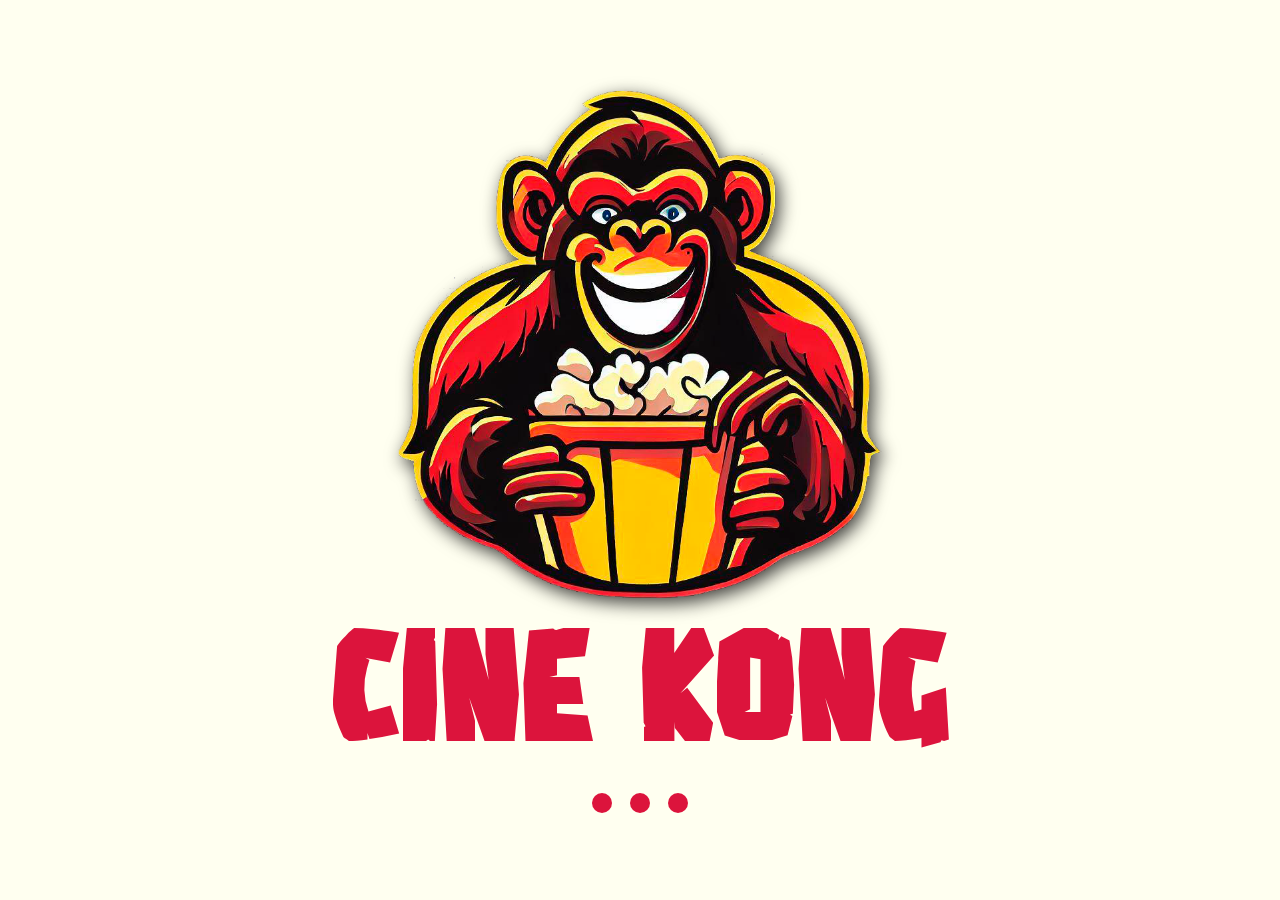
<file: index.html>
<!DOCTYPE html>
<html lang="en">
<head>
    <meta charset="UTF-8">
    <meta http-equiv="X-UA-Compatible" content="IE=edge">
    <meta name="viewport" content="width=device-width, initial-scale=1.0">
    <!-- MATERIAL ICONS -->
    <link rel="stylesheet" href="https://fonts.googleapis.com/css2?family=Material+Symbols+Outlined:opsz,wght,FILL,GRAD@48,700,1,0" />    
    <!-- BOOTSTRAP -->
    <link href="https://cdn.jsdelivr.net/npm/bootstrap@5.3.0-alpha3/dist/css/bootstrap.min.css" rel="stylesheet">
    <!-- GLOBAL CSS -->
    <link rel="stylesheet" href="./assets/css/global.css">
    <link rel="stylesheet" href="./assets/css/index.css">
    <link rel="stylesheet" href="./assets/css/dark-mode.css">
    <title>CINE KONG</title>
</head>
<body class="main">
    <div class="loading-screen container-fluid">
        <img src="./assets/images/logo.png" alt="" class="logo">
        <h1 class="title">CINE KONG</h1>
        <div class="loading-text">
            <div class="dot"></div>
            <div class="dot"></div>
            <div class="dot"></div>
        </div>
    </div>
    <div class="content">
        <nav id="navbar" class="container-fluid">
            <!-- NAV -->
        </nav>
        <h2 class="carrusel-text">POPULARES</h2>
        <!-- CARRUSEL -->
        <div id="carrusel" class="carousel slide">
            <div class="carousel-inner">
                <div class="carousel-item active">
                    <img id="img-15" class="d-block w-100" alt="...">
                </div>
                <div class="carousel-item">
                    <img id="img-16" class="d-block w-100" alt="...">
                </div>
                <div class="carousel-item">
                    <img id="img-17" class="d-block w-100" alt="...">
                </div>
                <div class="carousel-item">
                    <img id="img-18" class="d-block w-100" alt="...">
                </div>
                <div class="carousel-item">
                    <img id="img-19" class="d-block w-100" alt="...">
                </div>
            </div>
            <button class="carousel-control-prev" type="button" data-bs-target="#carrusel" data-bs-slide="prev">
                <span class="carousel-control-prev-icon car-icon" aria-hidden="true"></span>
                <span class="visually-hidden">Previous</span>
            </button>
            <button class="carousel-control-next" type="button" data-bs-target="#carrusel" data-bs-slide="next">
                <span class="carousel-control-next-icon car-icon" aria-hidden="true"></span>
                <span class="visually-hidden">Next</span>
            </button>
        </div>
        <div id="footer" className="container-fluid">
            <span class="footer-text">© Cine Kong todos los derechos súper reservadísimos</span>
        </div>
    </div>

    <!-- BOOTSTRAP -->
    <script src="https://cdn.jsdelivr.net/npm/bootstrap@5.3.0-alpha3/dist/js/bootstrap.bundle.min.js"></script>
    <!-- JQUERY -->
    <script src="https://code.jquery.com/jquery-3.6.0.min.js"></script>
    <script src="./js/index.js"></script>
    <script src="js/global.js"></script>
</body>
</html>
</file>
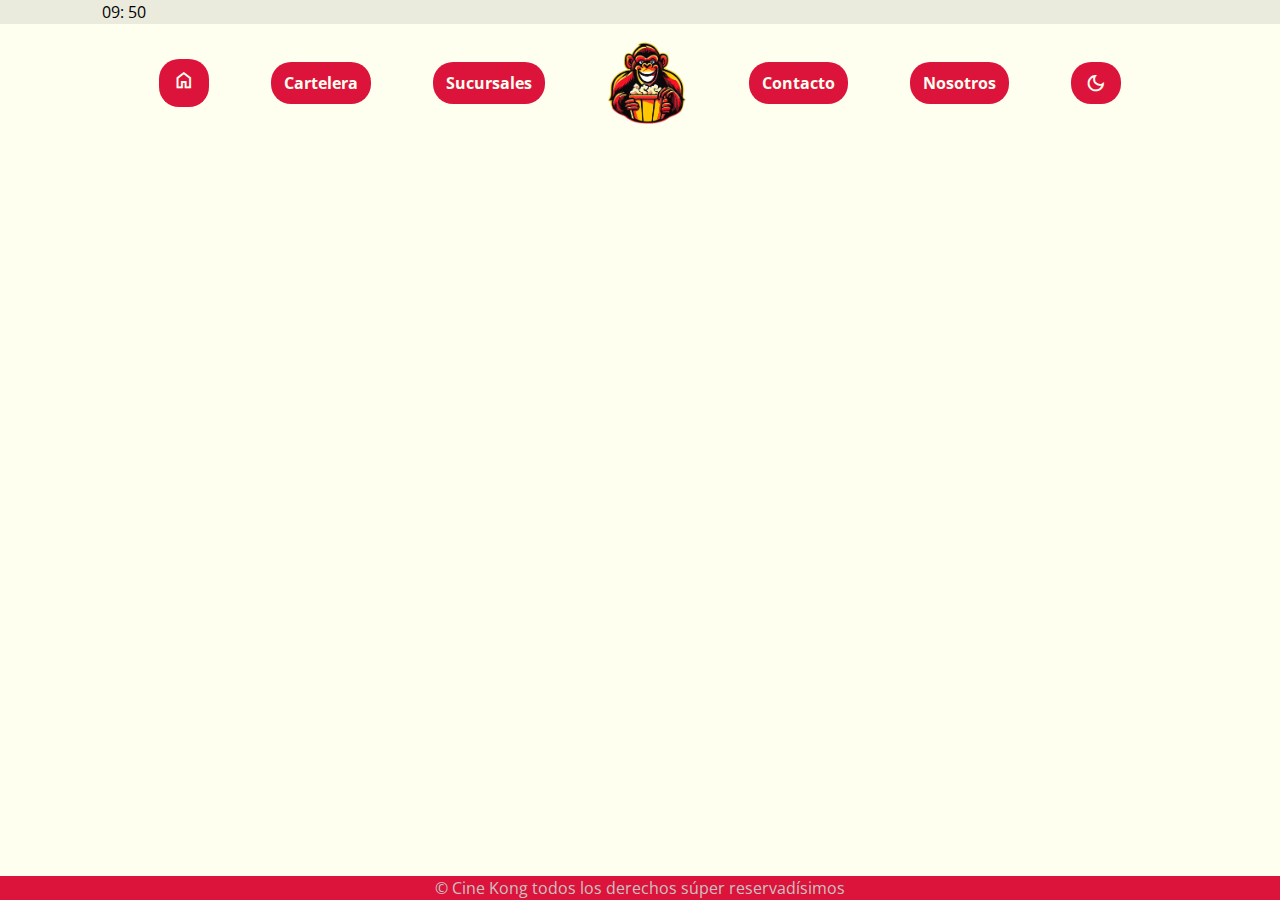
<file: cartelera.html>
<!DOCTYPE html>
<html lang="en">
<head>
    <meta charset="UTF-8">
    <meta http-equiv="X-UA-Compatible" content="IE=edge">
     <!-- MATERIAL ICONS -->
     <link rel="stylesheet" href="https://fonts.googleapis.com/css2?family=Material+Symbols+Outlined:opsz,wght,FILL,GRAD@48,700,1,0" />    
     <!-- BOOTSTRAP -->
     <link href="https://cdn.jsdelivr.net/npm/bootstrap@5.3.0-alpha3/dist/css/bootstrap.min.css" rel="stylesheet">
     <!-- GLOBAL CSS -->
     <link rel="stylesheet" href="./assets/css/global.css">
     <link rel="stylesheet" href="./assets/css/cartelera.css">
     <link rel="stylesheet" href="./assets/css/dark-mode.css">
     <title>CINE KONG</title>
</head>
<body class="main cartelera">
    <div class="content">
        <nav id="navbar" class="container-fluid">
            <!-- NAVBAR -->
        </nav>
        <div class="movies">

        </div>
        <div id="footer" className="container-fluid">
            <span class="footer-text">© Cine Kong todos los derechos súper reservadísimos</span>
        </div>
    </div>
    <script src="https://cdn.jsdelivr.net/npm/bootstrap@5.3.0-alpha3/dist/js/bootstrap.bundle.min.js"></script>
    <!-- JQUERY -->
    <script src="https://code.jquery.com/jquery-3.6.0.min.js"></script>
    
    <script src="js/global.js"></script>
    <script src="./js/cartelera.js"></script>
</body>
</html>
</file>
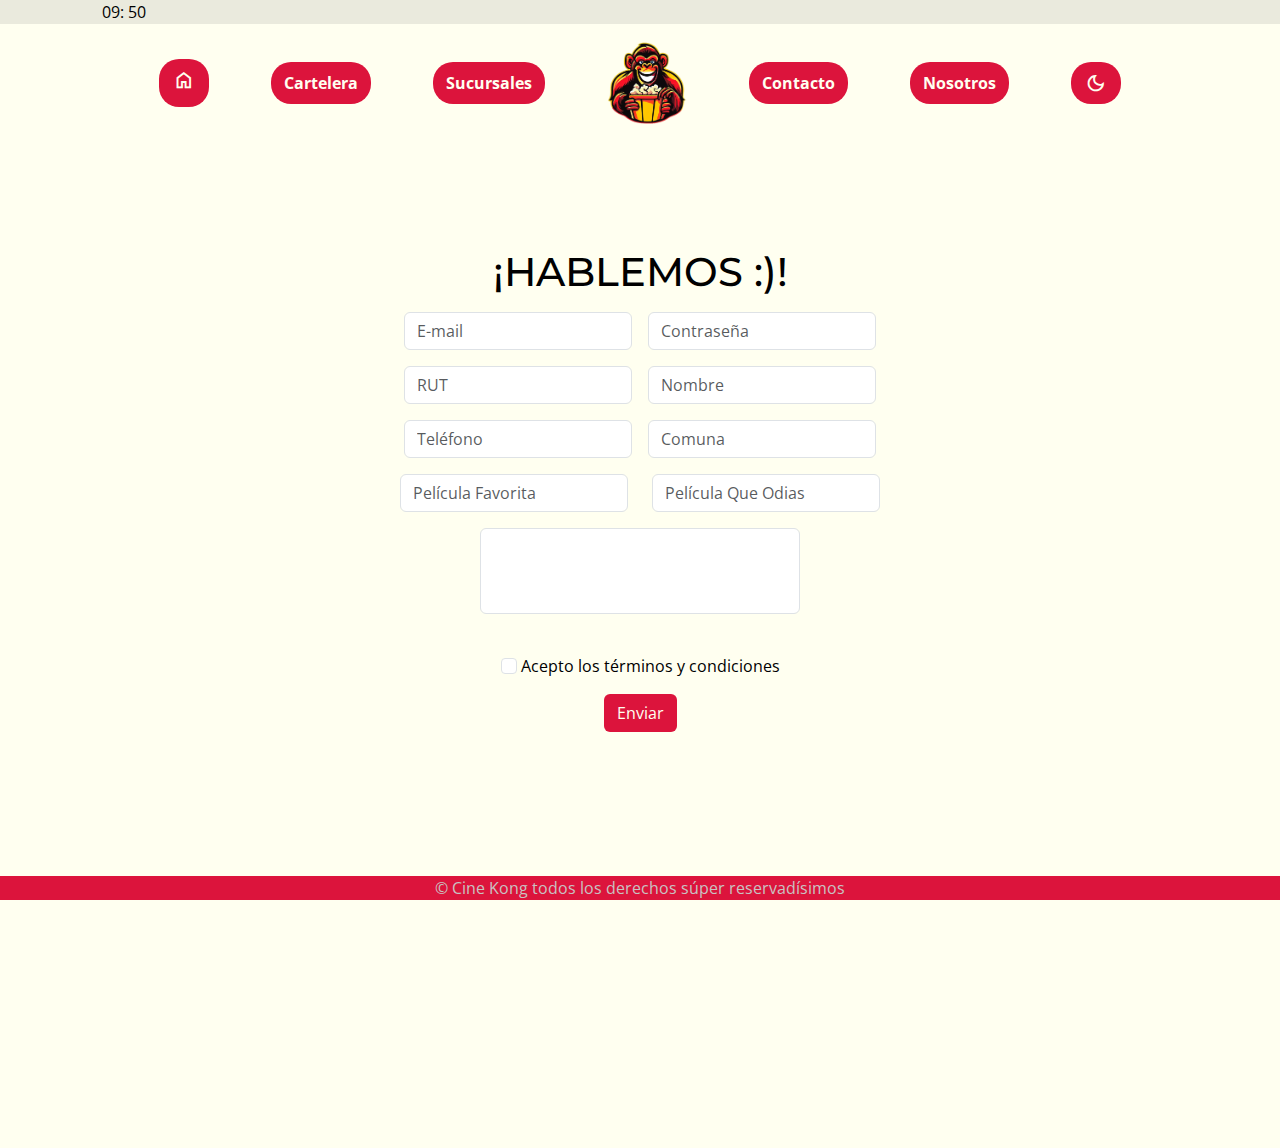
<file: contacto.html>
<!DOCTYPE html>
<html lang="en">
<head>
    <meta charset="UTF-8">
    <meta http-equiv="X-UA-Compatible" content="IE=edge">
    <meta name="viewport" content="width=device-width, initial-scale=1.0">
    <link rel="stylesheet" href="https://fonts.googleapis.com/css2?family=Material+Symbols+Outlined:opsz,wght,FILL,GRAD@48,700,1,0" />    
    <!-- BOOTSTRAP -->
    <link href="https://cdn.jsdelivr.net/npm/bootstrap@5.3.0-alpha3/dist/css/bootstrap.min.css" rel="stylesheet">
    <!-- GLOBAL CSS -->
    <link rel="stylesheet" href="./assets/css/global.css">
    <link rel="stylesheet" href="./assets/css/contacto.css">
    <link rel="stylesheet" href="./assets/css/dark-mode.css">

    <title>CINE KONG</title>
</head>
<body class="main contacto">
    <nav id="navbar" class="container-fluid"></nav>
    <div class="content">
        <h1 class="form-title mb-3">¡HABLEMOS :)!</h1>
        <div class="row g-3 mb-3">
            <div class="col d-flex align-items-center">
                <input type="email" id="email" class="shadow-none form-control" placeholder="E-mail" aria-label="Email">
            </div>
            <div class="col">
                <input type="password" id="password" class="shadow-none form-control" placeholder="Contraseña" aria-label="Contraseña">
            </div>
        </div>
        <div class="row g-3 mb-3">
            <div class="col d-flex align-items-center">
                <input type="text" id="rut" class="form-control" placeholder="RUT" aria-label="RUT">
            </div>
            <div class="col">
                <input type="text" class="shadow-none form-control" id="nombre" placeholder="Nombre" aria-label="Nombre">
            </div>
        </div>
        <div class="row g-3 mb-3">
            <div class="col d-flex align-items-center">
                <input type="tel" id="telefono" class="shadow-none form-control" placeholder="Teléfono" aria-label="Teléfono">
            </div>
            <div class="col">
                <input type="text" class="form-control shadow-none " id="comuna" placeholder="Comuna" aria-label="Comuna">
            </div>
        </div>
        <div class="row">
            <div class="col d-flex align-items-center">
                <input type="text" id="peli-favorita" class="shadow-none form-control" placeholder="Película Favorita" aria-label="Película Favorita">
            </div>
            <div class="col d-flex align-items-center">
                <input type="text" id="peli-que-odias" class="shadow-none form-control" placeholder="Película Que Odias" aria-label="Película Que Odias">
            </div>
        </div>
        <div class="col-md-3 mt-3 col-sm-8 ">
            <textarea id="comentarios" maxlength="300" class="shadow-none form-control" id="comentarios" rows="3"></textarea>
            <span id="alerta-char"class="m-5"></span>
        </div>
        <div class="col-6 text-center mt-3">
            <input type="checkbox" class="shadow-none form-check-input" id="terminos" name="terminos">
            <label class="form-check-label shadow-none " for="terminos">Acepto los términos y condiciones</label>
        </div>
        <button type="submit" id="contacto-btn" class="btn mt-3">Enviar</button>

        <div class="alert alert-danger mt-3 d-none" id="error-alerta" role="alert">
            
        </div>
        <div id="footer" className="container-fluid">
            <span class="footer-text">© Cine Kong todos los derechos súper reservadísimos</span>
        </div>
    </div>
    <script src="https://cdn.jsdelivr.net/npm/bootstrap@5.3.0-alpha3/dist/js/bootstrap.bundle.min.js"></script>
    <!-- JQUERY -->
    <script src="https://code.jquery.com/jquery-3.6.0.min.js"></script>
    
    <script src="js/global.js"></script>
    <script src="js/contacto.js"></script>

</body>
</html>
</file>
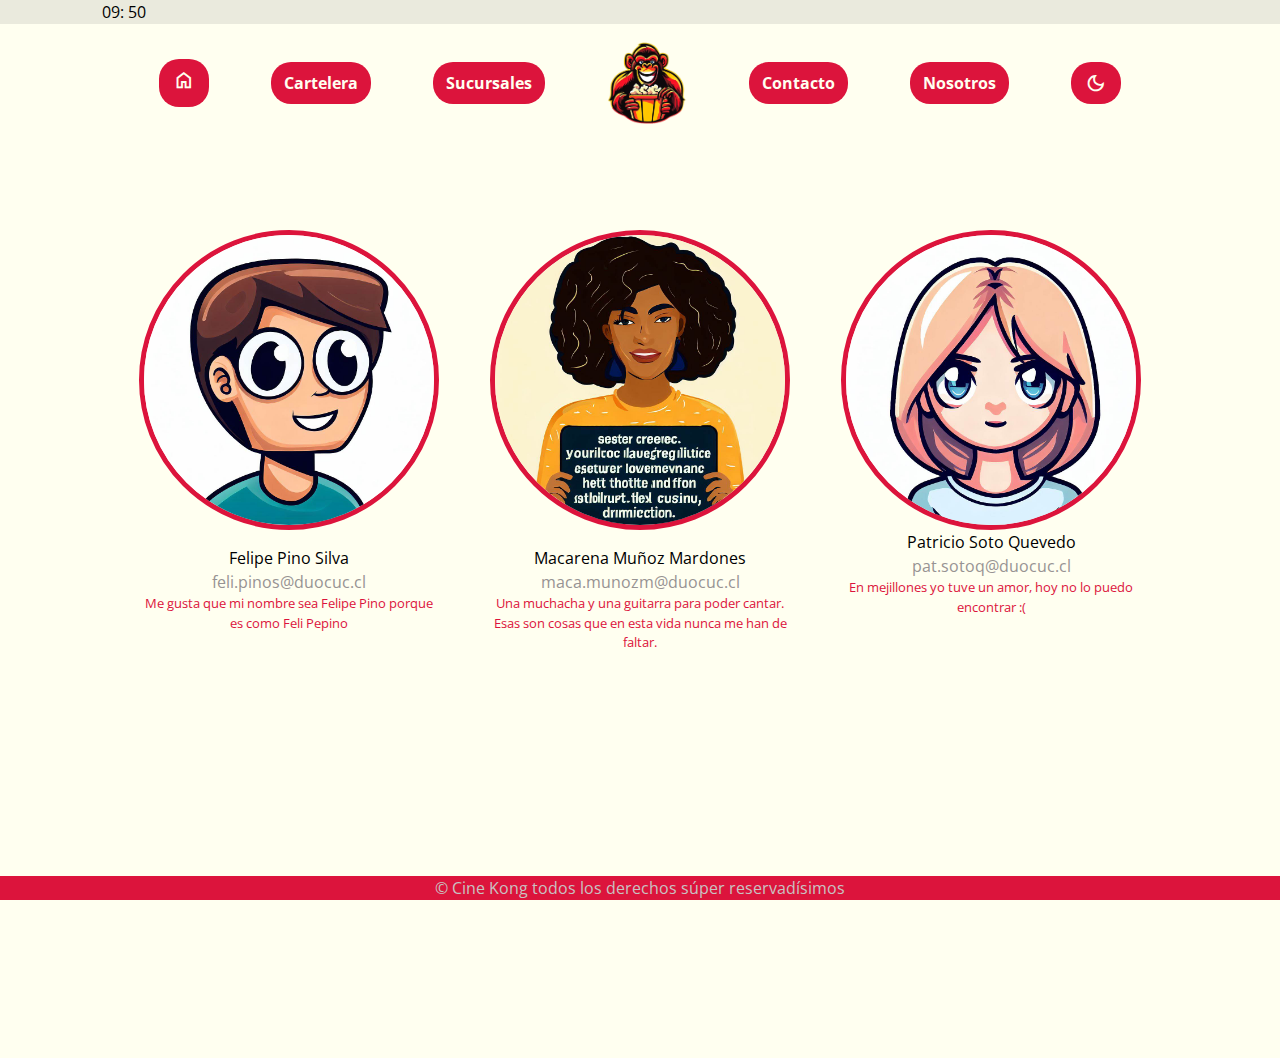
<file: nosotros.html>
<!DOCTYPE html>
<html lang="en">
<head>
    <meta charset="UTF-8">
    <meta http-equiv="X-UA-Compatible" content="IE=edge">
    <meta name="viewport" content="width=device-width, initial-scale=1.0">
    <!-- MATERIAL ICONS -->
    <link rel="stylesheet" href="https://fonts.googleapis.com/css2?family=Material+Symbols+Outlined:opsz,wght,FILL,GRAD@48,700,1,0" />    
    <!-- BOOTSTRAP -->
    <link href="https://cdn.jsdelivr.net/npm/bootstrap@5.3.0-alpha3/dist/css/bootstrap.min.css" rel="stylesheet">
    <!-- GLOBAL CSS -->
    <link rel="stylesheet" href="./assets/css/global.css">
    <link rel="stylesheet" href="./assets/css/nosotros.css">
    <link rel="stylesheet" href="./assets/css/dark-mode.css">
    <title>CINE KONG</title>
</head>
<body class="main nosotros">
    <nav id="navbar" class="container-fluid"></nav>
    <div class="content">
        <div class="perfil">
            <img src="./assets/images/avatar1.jpeg" alt="" class="avatar">
            <span class="nombre mt-3">Felipe Pino Silva</span>
            <span class="mail">feli.pinos@duocuc.cl</span>
            <span class="desc">Me gusta que mi nombre sea Felipe Pino porque es como Feli Pepino</span>
        </div>
        <div class="perfil">
            <img src="./assets/images/avatar2.jpeg" alt="" class="avatar">
            <span class="nombre mt-3">Macarena Muñoz Mardones</span>
            <span class="mail">maca.munozm@duocuc.cl</span>
            <span class="desc">Una muchacha y una guitarra para poder cantar. Esas son cosas que en esta vida nunca me han de faltar.</span>
        </div>
        <div class="perfil">
            <img src="./assets/images/avatar3.jpeg" alt="" class="avatar">
            <span class="nombre">Patricio Soto Quevedo</span>
            <span class="mail">pat.sotoq@duocuc.cl</span>
            <span class="desc">En mejillones yo tuve un amor, hoy no lo puedo encontrar :(</span>
        </div>
        <div id="footer" className="container-fluid">
            <span class="footer-text">© Cine Kong todos los derechos súper reservadísimos</span>
        </div>
    </div>
    <script src="https://cdn.jsdelivr.net/npm/bootstrap@5.3.0-alpha3/dist/js/bootstrap.bundle.min.js"></script>
    <!-- JQUERY -->
    <script src="https://code.jquery.com/jquery-3.6.0.min.js"></script>
    
    <script src="js/global.js"></script>
</body>
</html>
</file>
<file: assets/css/global.css>
/* Montserrat Font */
@import url('https://fonts.googleapis.com/css2?family=Montserrat:wght@400;500;600;700;800;900&display=swap');
/*  Open Sans Font */
@import url('https://fonts.googleapis.com/css2?family=Open+Sans:ital,wght@0,300;0,400;0,500;0,600;0,700;1,300;1,400&display=swap');

:root {
    --primaryColor: #dc143c;
    --yellow: #ffd700;
    --dark-gray: #333333;
    --ivory: #fffff0;
    --black: #000000;
    --orange: #ed7817;
    --headings: 'Montserrat', sans-serif;
    --body-text: 'Open Sans', sans-serif;
    
}

body {
    background-color: var(--ivory);
    color: var(--black);
    font-family: var(--body-text);
    margin: 0;
    position: relative;
    max-height: 100%;
    overflow-x: hidden;
}

* {
    box-sizing: border-box;
}


#navbar {
    display: flex;
    flex-direction: column;
    align-items: center;
    justify-content: center;
    min-width: 100vw;
}

#info-nav {
    display: flex;
    padding: 0 8vw;
    min-width: 100vw;
    height: fit-content;
    background-color: rgba(128, 128, 128, 0.164);
    justify-content: space-between;
    margin: 0;
}

#info-nav li {
    list-style-type: none;
}

.list-item span {
    transform: scale(1.5);
}

#menu-list {
    min-width: 80vw;
    justify-content: space-around;
    padding: 2vh 0;
    align-items: center;

}

#menu-list li {
    font-weight: 700;
    color: var(--ivory);
    display: flex;
    background-color: var(--primaryColor);
    height: fit-content;
    padding: 1vh 1vw;
    border-radius: 20px;
    gap: 10px;
    list-style-type: none;
    align-items: center;   
    transition: all 0.6s;
}

#menu-list li span {
    transform: scale(0.9);
}

#home-btn, #theme-btn {
    cursor: pointer;
}

#menu-list li a {
    color: var(--ivory);
    text-decoration: none;
    
}

#menu-list li:hover {
    transform: scale(1.2);
}

.nav-logo {
    width: 80px;
}

.content {
    display: none;
    flex-direction: column;
    min-width: 100vw;
    min-height: 100vh;
}

.cartelera .content {
    display: flex;
}

.sucursales .content {
    display: flex;
    flex-direction: row;
    justify-content: center;
    margin: 10vh 0;
    flex-wrap: wrap;
    gap: 4vw;
    margin: 0;
    height: 100vh;
}

.contacto .content {
    display: flex;
    align-items: center;
    width: 100vw;
    height: 100vh;
    margin-top: 10vh;
}

.nosotros .content {
    display: flex;
    flex-direction: row;
    justify-content: center;
    margin-top: 20vh;
    gap: 4vw;
}

.nosotros .content {
    display: flex;
    flex-direction: row;
    justify-content: center;
    flex-wrap: wrap;
    gap: 4vw;
    margin: 0;
    height: fit-content;
    
}
#footer {
    background-color: var(--primaryColor);
    text-align: center;
    position: absolute;
    bottom: 0;
    width: 100%;
}

#footer span {
    color: rgb(201, 194, 194);
}

.frase {
    color: var(--primaryColor);
    margin-left: 1vw;
}
</file>
<file: assets/css/index.css>
@import './global.css';

@font-face {
    font-family: 'Aztech';
    src: url('../fonts/Aztech.ttf') format('truetype');
}

.loading-screen {
    min-height: 100vh;
    max-height: 100vh;
    max-width: 100vw;
    display: flex;
    flex-direction: column;
    align-items: center;
    justify-content: center;
    position: absolute;
    top: 0;
    left: 0;
    z-index: 99999;
    transition: all 0.8s;
}

.logo {
    width: 500px;
    padding: 0;
    filter: drop-shadow(4px 6px 9px rgba(0, 0, 0, 0.75));
}

.title {
    font-family: 'Aztech';
    margin: 0;
    font-size: 10em;
    color: var(--primaryColor)
}

.loading-text {
    display: flex;
    gap: 2vh;
}

.dot {
    width: 20px;
    height: 20px;
    background-color: var(--primaryColor);
    border-radius: 50%;
}

.loading-text .dot:nth-child(1) {
    animation: jump 0.5s ease-in-out 0.5s infinite alternate;
}

.loading-text .dot:nth-child(2) {
    animation: jump 0.5s ease-in-out 0.8s infinite alternate;
}

.loading-text .dot:nth-child(3) {
    animation: jump 0.5s ease-in 1.1s infinite alternate;
}

.carrusel-text {
    font-family: 'Aztech';
    font-size: 5em;
    text-align: center;
    color: var(--yellow);
    text-shadow: var(--orange) -3px 2px 0px;
    -webkit-text-stroke-width: 4px;
    -webkit-text-stroke-color: var(--primaryColor);
    text-shadow: 0 1px 0 #CCCCCC, 0 2px 0 #c9c9c9, 0 3px 0 #bbb, 0 4px 0 #b9b9b9, 0 5px 0 #aaa, 0 6px 1px rgba(0,0,0,.1), 0 0 5px rgba(0,0,0,.1), 0 1px 3px rgba(0,0,0,.3), 0 3px 5px rgba(0,0,0,.2), 0 5px 10px rgba(0,0,0,.25), 0 10px 10px rgba(0,0,0,.2), 0 20px 20px rgba(0,0,0,.15);
}

.carousel-inner img {
    max-width: 20%;
    border-radius: 20px;
    margin: auto;
    transition: all 0.8s;
}

.carousel-inner img:hover {
    transform: scale(0.9);
}

.carousel-control-prev-icon,
.carousel-control-next-icon {
  filter: invert(100%) sepia(100%) saturate(0%) hue-rotate(180deg);
}

@keyframes jump {
    to {
        transform: scale(1.6);
        
    }
}
</file>
<file: assets/css/dark-mode.css>
@import './global.css';

.dark-mode {
    background-color: var(--dark-gray);
    color: var(--ivory);
}

.dark-mode .carousel-control-prev-icon,
.dark-mode .carousel-control-next-icon {
    filter: none;
}

.dark-mode #navbar #menu-list li {
    background-color: var(--yellow);
    color: var(--dark-gray);
}

.dark-mode #navbar #menu-list li a {
    color: var(--dark-gray);
}

.dark-mode #clima span {
    color: var(--ivory);
}

.dark-mode #footer {
    background-color: var(--primaryColor);
}

.dark-mode #footer .footer-text {
    color: var(--ivory);
}

.dark-mode #footer span {
    color: black;
}

.dark-mode .content .title-sucursal {
    color: var(--ivory);
}

.dark-mode .content .dir-sucursal {
    color: var(--ivory);
    opacity: 0.5;
}

.dark-mode #contacto-btn {
    background-color: var(--ivory);
    color: var(--primaryColor);
    font-weight: 800;
}

.dark-mode .content .perfil .desc {
    color: var(--ivory);
}
</file>
<file: assets/css/cartelera.css>
@import './global.css';

.movies {
    margin-top: 2vh;
    display: flex;
    flex-wrap: wrap;
    justify-content: center;
    gap: 2vh 10vw;
    padding-bottom: 8vh;
}

.movie {
    display: flex;
    align-items: center;
    justify-content: center;
    overflow: hidden;
    position: relative;
}

.movie img {
    width: 400px;
    border-radius: 20px;
}

.info {
    border-radius: 20px;
    position: absolute;
    top: 0;
    left: 0;
    width: 100%;
    height: 100%;
    display: flex;
    flex-direction: column;
    background: rgba(8, 8, 8, 0.486);
    border-radius: 16px;
    box-shadow: 0 4px 30px rgba(0, 0, 0, 0.1);
    backdrop-filter: blur(5px);
    -webkit-backdrop-filter: blur(5px);
    border: 1px solid rgba(255, 255, 255, 0.3);
    text-align: center;
    transform: translateY(-100%);
    transition: all 1s;
}

.title {
    font-size: 2em;
    text-align: center;
    margin: 0;
    font-weight: 800;
    color: var(--primaryColor);
    padding: 2vh 2vw;
}

.desc {
    text-align: center;
    padding: 2vh 2vw;
    font-weight: 700;
    color: var(--ivory)
}

.available {
    color: var(--ivory)
}

.buy {
    width: 50%;
    margin: auto;
}

.movie:hover .info {
    transform: translateY(0%);
}
</file>
<file: assets/css/contacto.css>
@import './global.css';

.contacto {
    height: 100vh;
    overflow: hidden;
}
#contact-form {
    width: 100vw;
    display: flex;
    height: 100vh;
}

#comentarios {
    resize: none;
}

#contacto-btn {
    background: var(--primaryColor);
    color: var(--ivory)
}

.form-title {
    font-family: var(--headings);
}

#alerta-char {
    font-size: 0.8em;
}
</file>
<file: assets/css/nosotros.css>
@import './global.css';

.nosotros {
    height: 100vh;
    overflow: hidden;
}
.content {
    height: fit-content;
    overflow: hidden;
}
.avatar {
    width: 300px;
    border-radius: 50%;
    border: 5px solid var(--primaryColor);
}

.perfil {
    display: flex;
    flex-direction: column;
    text-align: center;
    width: 300px;
    height: fit-content;
    margin-top: 8vh;
}

.nombre {
    color:var(---dark-gray)
}

.mail {
    color: rgb(151, 147, 147);
}

.desc {
    color: var(--primaryColor);
    font-size: 0.8em;
}
</file>
